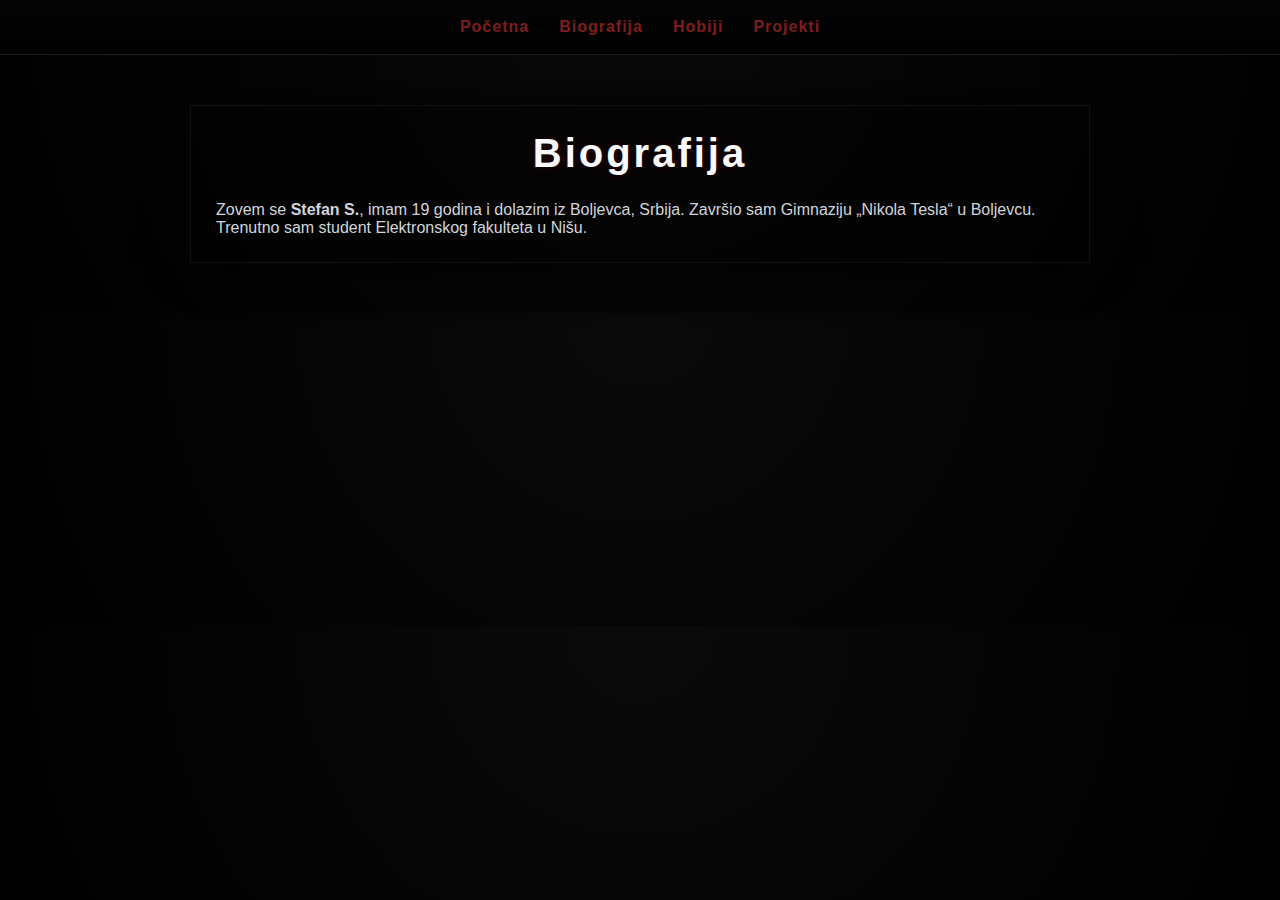
<file: pages/biografija.html>
<!DOCTYPE html>
<html lang="en">
<head>
    <meta charset="UTF-8">
    <meta name="viewport" content="width=device-width, initial-scale=1.0">
    <title>Biografija</title>
    <link rel="stylesheet" href="../style/style.css">
</head>
<body>

<nav>
    <div id="menu">
        <a href="../index.html">Početna</a>
        <a href="biografija.html">Biografija</a>
        <a href="hobiji.html">Hobiji</a>
        <a href="projekti.html">Projekti</a>
    </div>
</nav>

<main>
    <h1>Biografija</h1>
    <p>
        Zovem se <strong>Stefan S.</strong>, imam 19 godina i dolazim iz Boljevca, Srbija.
        Završio sam Gimnaziju „Nikola Tesla“ u Boljevcu.
    </p>

    <p>
        Trenutno sam student Elektronskog fakulteta u Nišu.
        
    </p>
</main>

</body>
</html>
</file>
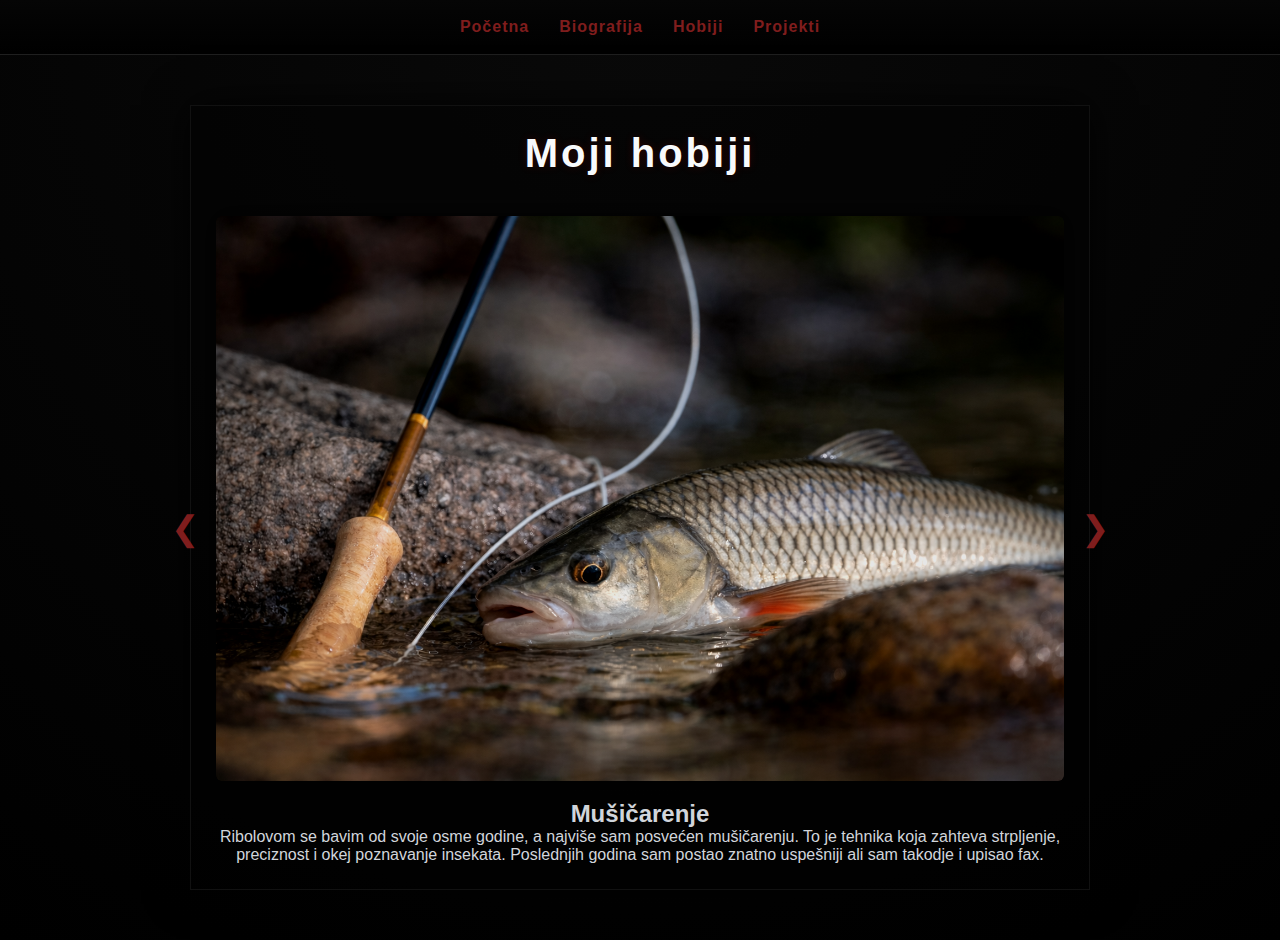
<file: pages/hobiji.html>
<!DOCTYPE html>
<html lang="en">
<head>
    <meta charset="UTF-8">
    <meta name="viewport" content="width=device-width, initial-scale=1.0">
    <title>Hobiji</title>
    <link rel="stylesheet" href="../style/style.css">
</head>
<body>

<nav>
    <div id="menu">
        <a href="../index.html">Početna</a>
        <a href="biografija.html">Biografija</a>
        <a href="hobiji.html">Hobiji</a>
        <a href="projekti.html">Projekti</a>
    </div>
</nav>

<main>
    <h1>Moji hobiji</h1>

    <div class="slider">
        <button class="arrow" id="prev">&#10094;</button>

        <div class="slide active">
            <img src="../photos/klen.png" alt="Mušičarenje">
            <h2>Mušičarenje</h2>
            <p>
                Ribolovom se bavim od svoje osme godine, a najviše sam posvećen mušičarenju.
                To je tehnika koja zahteva strpljenje, preciznost i okej poznavanje insekata.
                Poslednjih godina sam postao znatno uspešniji ali sam takodje i upisao fax.
            </p>
        </div>

        <div class="slide">
            <img src="../photos/princ.png" alt="Motori">
            <h2>Motori </h2>
            <p>
                Motor vozim od svoje šeste godine, počevši od dečijeg motokrosa.
                Već pet godina vozim Princ Sprint 125cc.(prikazan na slici)
                Tj. Princ Adams -vise o tome na kartici 'projekti'
            </p>
        </div>

        <div class="slide">
            <img src="../photos/cekrk.png" alt="Restauracija pribora">
            <h2>Restauracija ribolovačkog pribora</h2>
            <p>
                U slobodno vreme bavim se restauracijom starog ribolovačkog pribora.
                Volim da starim predmetima vratim funkcionalnost i originalni izgled,
                retko kad sam uspesan.
            </p>
        </div>

        <button class="arrow" id="next">&#10095;</button>
    </div>
</main>

<script src="../js/main.js"></script>
</body>
</html>
</file>
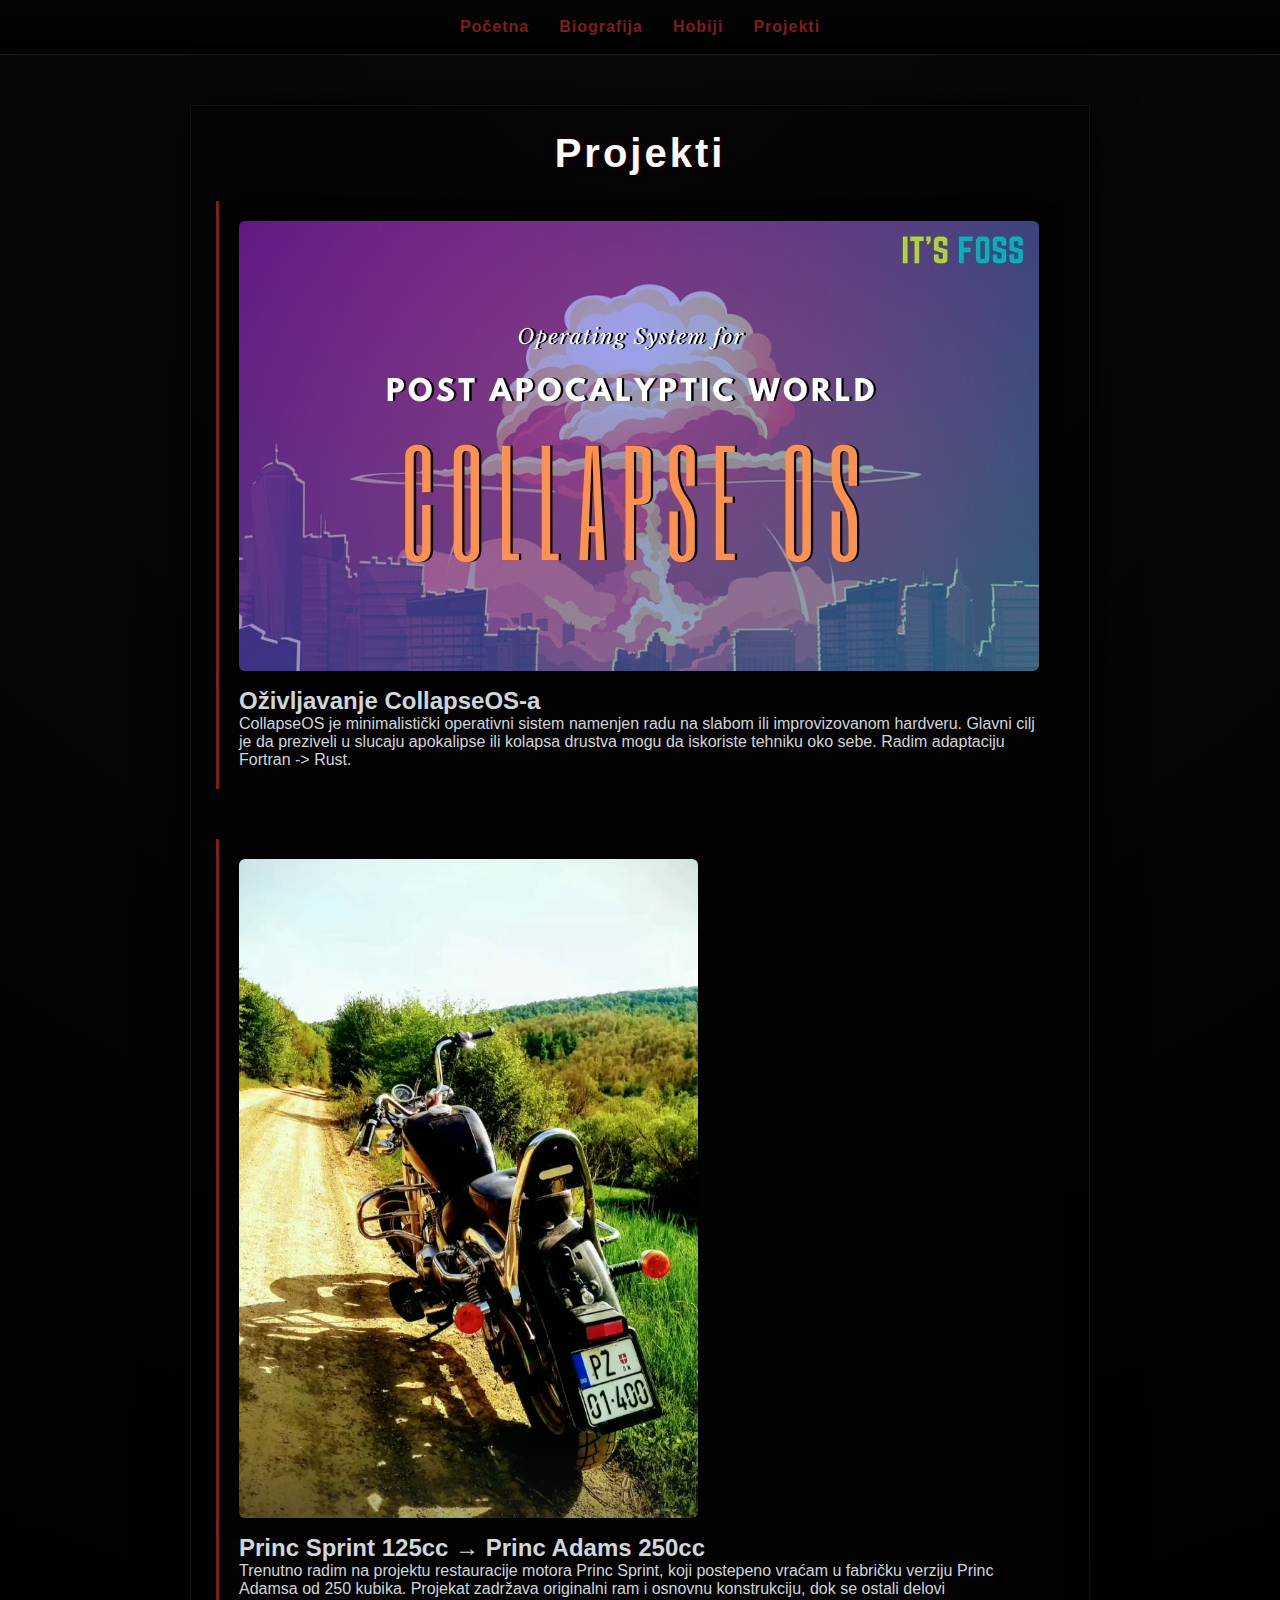
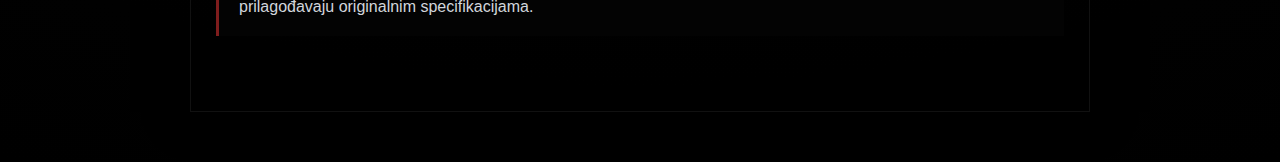
<file: pages/projekti.html>
<!DOCTYPE html>
<html lang="en">
<head>
    <meta charset="UTF-8">
    <meta name="viewport" content="width=device-width, initial-scale=1.0">
    <title>Projekti</title>
    <link rel="stylesheet" href="../style/style.css">
</head>
<body>

<nav>
    <div id="menu">
        <a href="../index.html">Početna</a>
        <a href="biografija.html">Biografija</a>
        <a href="hobiji.html">Hobiji</a>
        <a href="projekti.html">Projekti</a>
    </div>
</nav>

<main>
    <h1>Projekti</h1>


     <div class="project">
        <img src="../photos/Collapse_OS.jpg" alt="CollapseOS">
        <h2>Oživljavanje CollapseOS-a</h2>
        <p>
            CollapseOS je minimalistički operativni sistem namenjen radu
            na slabom ili improvizovanom hardveru.
            Glavni cilj je da preziveli u slucaju apokalipse ili kolapsa drustva mogu da iskoriste tehniku oko sebe.
            Radim adaptaciju Fortran -> Rust.
            
        </p>
    </div>

    <div class="project">
        <img src="../photos/princ.png" alt="Princ Adams projekat">
        <h2>Princ Sprint 125cc → Princ Adams 250cc</h2>
        <p>
            Trenutno radim na projektu restauracije motora Princ Sprint,
            koji postepeno vraćam u fabričku verziju Princ Adamsa od 250 kubika.
            Projekat zadržava originalni ram i osnovnu konstrukciju,
            dok se ostali delovi prilagođavaju originalnim specifikacijama.
        </p>
    </div>

   
</main>

</body>
</html>
</file>
<file: style/style.css>
* {
    margin: 0;
    padding: 0;
    box-sizing: border-box;
    font-family: "Arial Black", Arial, sans-serif;
}

body {
    background: radial-gradient(circle at top, #0a0a0a, #000000);
    color: #d1d5db;
}

/* NAV */
nav {
    background: linear-gradient(to bottom, #050505, #000);
    padding: 18px;
    border-bottom: 1px solid #1f1f1f;
}

#menu {
    display: flex;
    gap: 30px;
    justify-content: center;
}

#menu a {
    color: #7f1d1d;
    text-decoration: none;
    font-weight: 900;
    letter-spacing: 1px;
    transition: all 0.25s ease;
}

#menu a:hover {
    color: #ef4444;
    text-shadow: 0 0 8px rgba(239, 68, 68, 0.6);
}

/* MAIN */
main {
    max-width: 900px;
    margin: 50px auto;
    padding: 25px;
    background: rgba(0, 0, 0, 0.4);
    border: 1px solid #111;
    box-shadow: 0 0 40px rgba(0, 0, 0, 0.9);
}

/* HEADINGS */
h1 {
    margin-bottom: 25px;
    text-align: center;
    font-size: 2.5rem;
    letter-spacing: 3px;
    color: #f8fafc;
    text-shadow: 0 0 10px rgba(255, 0, 0, 0.15);
}

.intro {
    text-align: center;
    margin-bottom: 35px;
    color: #9ca3af;
}

/* TABELA */
.social-table {
    width: 100%;
    border-collapse: collapse;
    background: #050505;
}

.social-table th,
.social-table td {
    border: 1px solid #1a1a1a;
    padding: 14px;
    text-align: center;
}

.social-table th {
    background: #020202;
    color: #ef4444;
    letter-spacing: 1px;
}

.social-table tr:hover td {
    background: #0a0a0a;
}

/* SLIDER */
.slider {
    position: relative;
    text-align: center;
    margin-top: 40px;
}

.slide {
    display: none;
}

.slide.active {
    display: block;
}

.slide img {
    max-width: 100%;
    border-radius: 6px;
    margin-bottom: 15px;
    filter: contrast(1.1) brightness(0.9);
    box-shadow: 0 0 25px rgba(0, 0, 0, 0.9);
}

/* ARROWS */
.arrow {
    position: absolute;
    top: 45%;
    background: none;
    border: none;
    font-size: 34px;
    color: #7f1d1d;
    cursor: pointer;
    transition: all 0.2s ease;
}

.arrow:hover {
    color: #ef4444;
    text-shadow: 0 0 10px rgba(239, 68, 68, 0.8);
}

#prev { left: -45px; }
#next { right: -45px; }

/* PROJEKTI */
.project {
    margin-bottom: 50px;
    padding: 20px;
    background: #030303;
    border-left: 3px solid #7f1d1d;
}

.project img {
    max-width: 100%;
    border-radius: 6px;
    margin-bottom: 12px;
    box-shadow: 0 0 20px rgba(0, 0, 0, 0.8);
}




.music-player {
    display: flex;
    align-items: center;
    justify-content: center;
    gap: 15px;
    padding: 15px;
    background: #020202;
    border-bottom: 1px solid #1a1a1a;
}

.music-player button {
    background: none;
    border: none;
    color: #7f1d1d;
    font-size: 22px;
    cursor: pointer;
}

.music-player button:hover {
    color: #ef4444;
    text-shadow: 0 0 8px rgba(239,68,68,0.7);
}

#trackName {
    margin-left: 15px;
    font-size: 14px;
    color: #9ca3af;
    letter-spacing: 1px;
}
</file>
